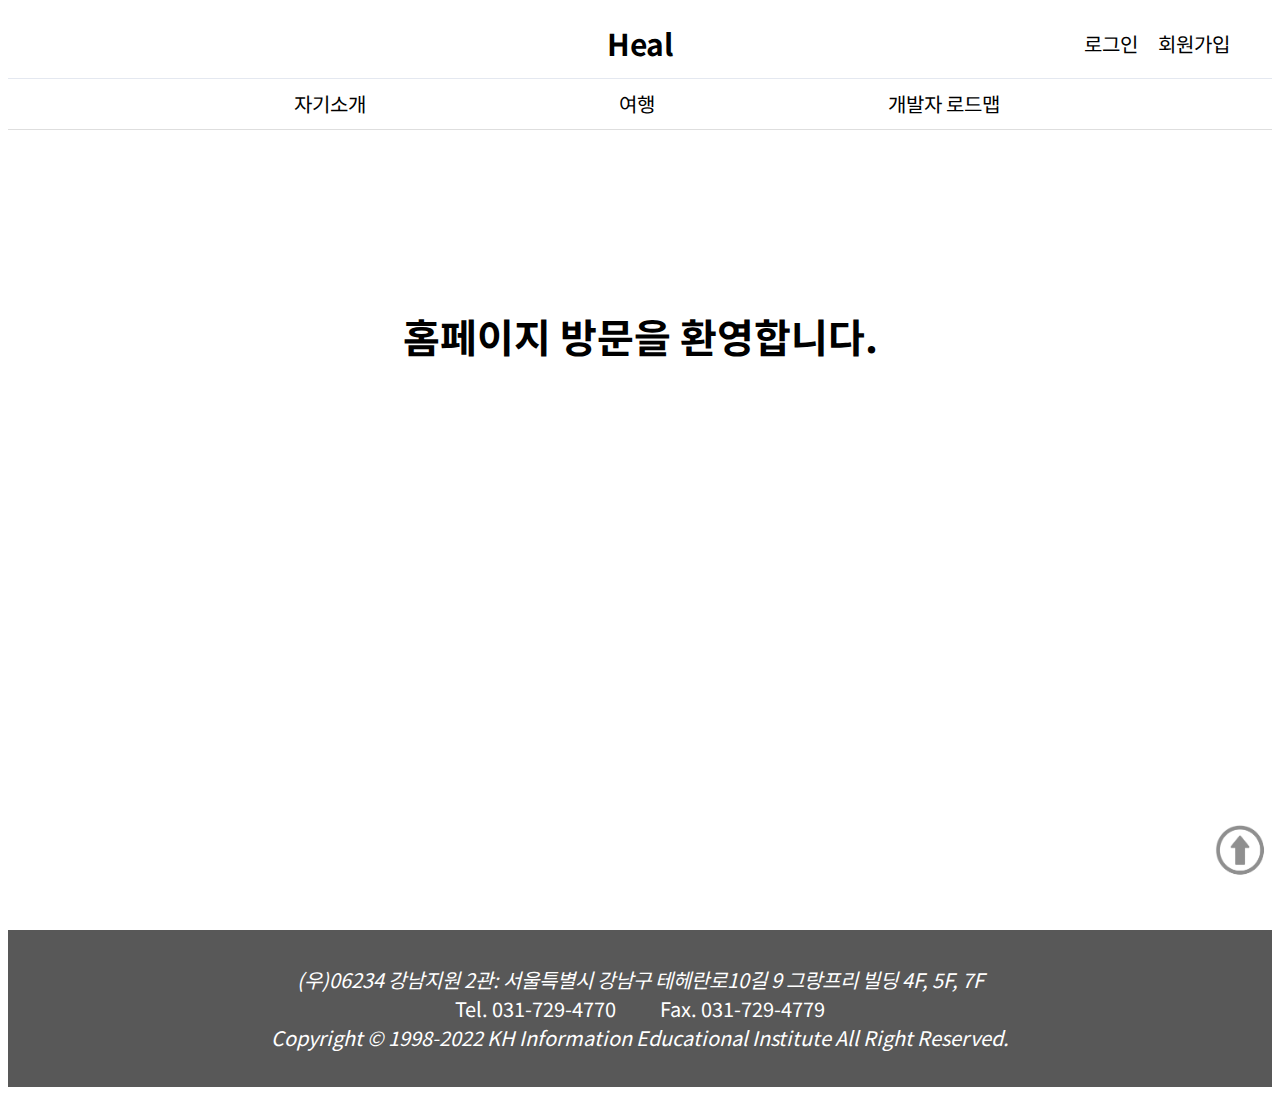
<file: index.html>
<!DOCTYPE html>
<html lang="en">
  <head>
    <meta charset="UTF-8" />
    <meta http-equiv="X-UA-Compatible" content="IE=edge" />
    <meta name="viewport" content="width=device-width, initial-scale=1.0" />
    <title>index</title>
    <link
      href="https://fonts.googleapis.com/css2?family=Merriweather:ital,wght@0,300;0,400;0,700;0,900;1,300;1,400;1,700;1,900&family=Noto+Sans+KR:wght@100;300;400;500;700;900&family=Noto+Serif+KR:wght@200;300;400;500;600;700;900&display=swap"
      rel="stylesheet"
    />
    <link rel="stylesheet" href="./css/standard.css" />
    <link rel="stylesheet" href="./css/index.css" />
  </head>
  <body>
    <header id="header">
      <nav class="mainNav">
        <a href="index.html">
          <div id="pageTitle">Heal</div>
        </a>
        <div class="mainNav-user-area">
          <a href="login.html">
            <div class="mainNav-user">로그인</div>
          </a>
          <a href="register.html">
            <div class="mainNav-user">회원가입</div>
          </a>
        </div>
      </nav>

      <nav id="subNav">
        <ul>
          <li><a href="about_me.html">자기소개</a></li>
          <li><a href="travel.html">여행</a></li>
          <li><a href="programmer_roadmap.html">개발자 로드맵</a></li>
        </ul>
      </nav>
    </header>
    <main id="main">
      <div id="wrap">
        <h1>홈페이지 방문을 환영합니다.</h1>
      </div>
    </main>

    <footer id="footer" class="public">
      <div class="footerInner clearfix">
        <div class="fAddr">
          <address>
            (우)06234 강남지원 2관: 서울특별시 강남구 테헤란로10길 9 그랑프리
            빌딩 4F, 5F, 7F
          </address>
          <div>
            <span class="contact">Tel. 031-729-4770</span>
            <span class="contact">Fax. 031-729-4779</span>
          </div>
          <cite
            >Copyright © 1998-2022 KH Information Educational Institute All
            Right Reserved.</cite
          >
        </div>
      </div>
    </footer>

    <a href="#header" id="btnTopScroll" title="상단으로 이동">
      <img src="./images/button.png" alt="TOP" />
    </a>
  </body>
</html>
</file>
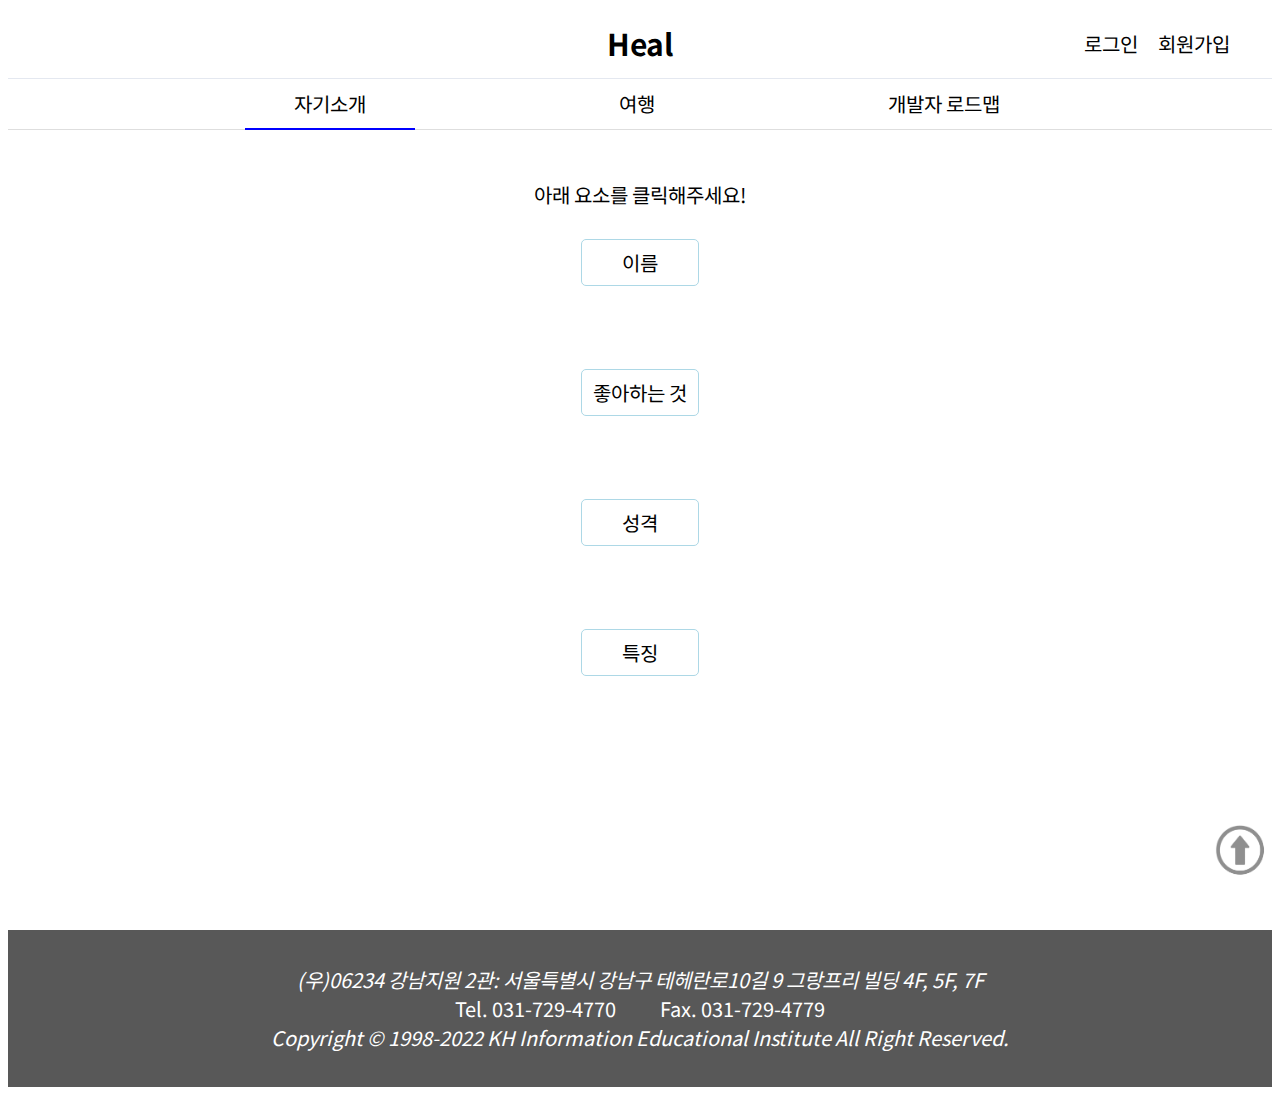
<file: about_me.html>
<!DOCTYPE html>
<html lang="en">
  <head>
    <meta charset="UTF-8" />
    <meta http-equiv="X-UA-Compatible" content="IE=edge" />
    <meta name="viewport" content="width=device-width, initial-scale=1.0" />
    <link
      href="https://fonts.googleapis.com/css2?family=Merriweather:ital,wght@0,300;0,400;0,700;0,900;1,300;1,400;1,700;1,900&family=Noto+Sans+KR:wght@100;300;400;500;700;900&family=Noto+Serif+KR:wght@200;300;400;500;600;700;900&display=swap"
      rel="stylesheet"
    />
    <link rel="stylesheet" href="./css/standard.css" />
    <link rel="stylesheet" href="./css/about_me.css" />
    <title>about_me</title>
  </head>
  <body>
    <header id="header">
      <nav class="mainNav">
        <a href="index.html">
          <div id="pageTitle">Heal</div>
        </a>
        <div class="mainNav-user-area">
          <a href="login.html">
            <div class="mainNav-user">로그인</div>
          </a>
          <a href="register.html">
            <div class="mainNav-user">회원가입</div>
          </a>
        </div>
      </nav>

      <nav id="subNav">
        <ul>
          <li><a href="about_me.html">자기소개</a></li>
          <li><a href="travel.html">여행</a></li>
          <li><a href="programmer_roadmap.html">개발자 로드맵</a></li>
        </ul>
      </nav>
    </header>

    <main id="main">
      <div id="wrap">
        <div class="intro-wrapper">
          <p>아래 요소를 클릭해주세요!</p>
          <div class="intro-area">
            <div class="intro-el">이름</div>
            <div class="intro-content">고미송</div>
          </div>
          <div class="intro-area">
            <div class="intro-el">좋아하는 것</div>
            <div class="intro-content">노래 듣기, 축구경기 보기, 사진 찍기</div>
          </div>
          <div class="intro-area">
            <div class="intro-el">성격</div>
            <div class="intro-content">꼼꼼하고, 신중한 편</div>
          </div>
          <div class="intro-area">
            <div class="intro-el">특징</div>
            <div class="intro-content">한 가지에 빠지면 열정 넘침</div>
          </div>
        </div>
      </div>
    </main>

    <footer id="footer" class="public">
      <div class="footerInner clearfix">
        <div class="fAddr">
          <address>
            (우)06234 강남지원 2관: 서울특별시 강남구 테헤란로10길 9 그랑프리
            빌딩 4F, 5F, 7F
          </address>
          <div>
            <span class="contact">Tel. 031-729-4770</span>
            <span class="contact">Fax. 031-729-4779</span>
          </div>
          <cite
            >Copyright © 1998-2022 KH Information Educational Institute All
            Right Reserved.</cite
          >
        </div>
      </div>
    </footer>

    <a href="#header" id="btnTopScroll" title="상단으로 이동">
      <img src="./images/button.png" alt="TOP" />
    </a>

    <script src="js/about_me.js"></script>
  </body>
</html>
</file>
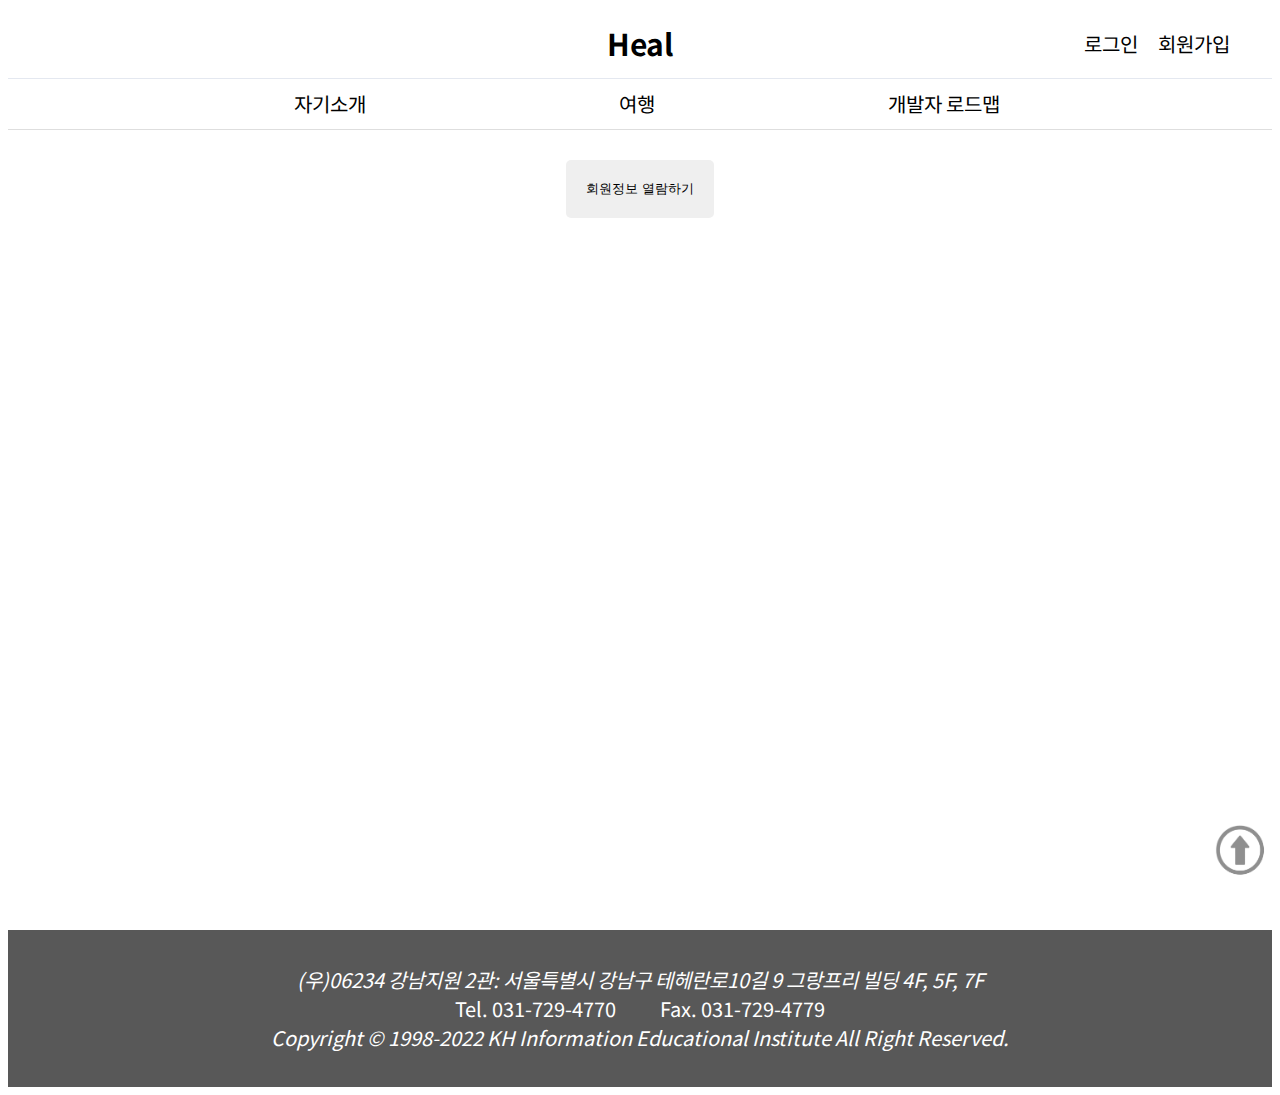
<file: check_user_lists.html>
<!DOCTYPE html>
<html lang="en">
  <head>
    <meta charset="UTF-8" />
    <meta http-equiv="X-UA-Compatible" content="IE=edge" />
    <meta name="viewport" content="width=device-width, initial-scale=1.0" />
    <title>Document</title>
    <link
      href="https://fonts.googleapis.com/css2?family=Merriweather:ital,wght@0,300;0,400;0,700;0,900;1,300;1,400;1,700;1,900&family=Noto+Sans+KR:wght@100;300;400;500;700;900&family=Noto+Serif+KR:wght@200;300;400;500;600;700;900&display=swap"
      rel="stylesheet"
    />
    <link rel="stylesheet" href="./css/standard.css" />
    <link rel="stylesheet" href="./css/check_user_lists.css" />
  </head>
  <body>
    <header id="header">
      <nav class="mainNav">
        <a href="index.html">
          <div id="pageTitle">Heal</div>
        </a>
        <div class="mainNav-user-area">
          <a href="login.html">
            <div class="mainNav-user">로그인</div>
          </a>
          <a href="register.html">
            <div class="mainNav-user">회원가입</div>
          </a>
        </div>
      </nav>

      <nav id="subNav">
        <ul>
          <li>
            <a href="about_me.html">자기소개</a>
          </li>
          <li>
            <a href="travel.html">여행</a>
          </li>
          <li>
            <a href="programmer_roadmap.html">개발자 로드맵</a>
          </li>
        </ul>
      </nav>
    </header>

    <main>
      <div id="wrap">
        <button type="button" id="userCheck">회원정보 열람하기</button>
        <div>
          <div id="userCheckDataName" style="display: none">
            열람한 관리자 정보
          </div>
          <div
            class="user-check-data"
            id="userCheckData"
            style="display: none"
          ></div>
        </div>

        <table id="userListsTb" style="display: none">
          <thead>
            <tr>
              <th>No</th>
              <th>이름</th>
              <th>아이디</th>
              <th>비밀번호</th>
              <th>이메일</th>
              <th>생년월일</th>
              <th>가입일시</th>
            </tr>
          </thead>
          <tbody></tbody>
        </table>
      </div>
    </main>

    <style></style>
    <footer id="footer" class="public">
      <div class="footerInner clearfix">
        <div class="fAddr">
          <address>
            (우)06234 강남지원 2관: 서울특별시 강남구 테헤란로10길 9 그랑프리
            빌딩 4F, 5F, 7F
          </address>
          <div>
            <span class="contact">Tel. 031-729-4770</span>
            <span class="contact">Fax. 031-729-4779</span>
          </div>
          <cite
            >Copyright © 1998-2022 KH Information Educational Institute All
            Right Reserved.</cite
          >
        </div>
      </div>
    </footer>

    <a href="#wrap" id="btnTopScroll" title="상단으로 이동">
      <img src="./images/button.png" alt="TOP" />
    </a>

    <script src="js/check_user_lists.js"></script>
  </body>
</html>
</file>
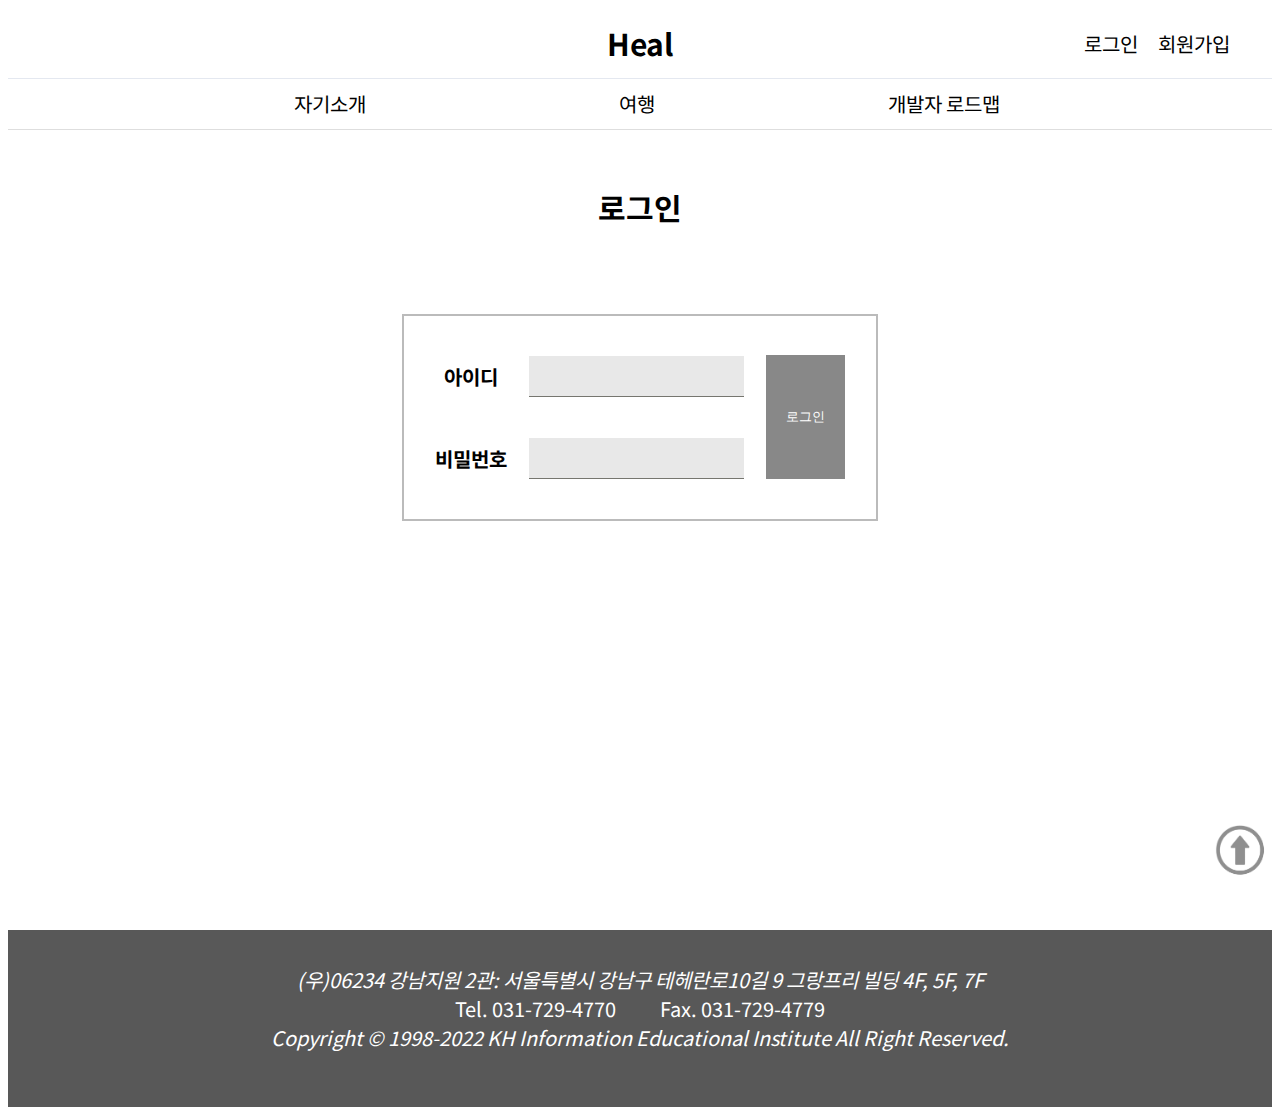
<file: login.html>
<!DOCTYPE html>
<html lang="en">
  <head>
    <meta charset="UTF-8" />
    <meta http-equiv="X-UA-Compatible" content="IE=edge" />
    <meta name="viewport" content="width=device-width, initial-scale=1.0" />
    <title>login</title>
    <link
      href="https://fonts.googleapis.com/css2?family=Merriweather:ital,wght@0,300;0,400;0,700;0,900;1,300;1,400;1,700;1,900&family=Noto+Sans+KR:wght@100;300;400;500;700;900&family=Noto+Serif+KR:wght@200;300;400;500;600;700;900&display=swap"
      rel="stylesheet"
    />
    <link rel="stylesheet" href="./css/standard.css" />
    <link rel="stylesheet" href="./css/login.css" />
  </head>
  <body>
    <header id="header">
      <nav class="mainNav">
        <a href="index.html">
          <div id="pageTitle">Heal</div>
        </a>
        <div class="mainNav-user-area">
          <a href="login.html">
            <div class="mainNav-user">로그인</div>
          </a>
          <a href="register.html">
            <div class="mainNav-user">회원가입</div>
          </a>
        </div>
      </nav>

      <nav id="subNav">
        <ul>
          <li>
            <a href="about_me.html">자기소개</a>
          </li>
          <li>
            <a href="travel.html">여행</a>
          </li>
          <li>
            <a href="programmer_roadmap.html">개발자 로드맵</a>
          </li>
        </ul>
      </nav>
    </header>

    <main id="main">
      <div id="wrap">
        <h2>로그인</h2>
        <div class="login-input-area">
          <table>
            <tbody>
              <tr>
                <th>
                  <label for="loginId" class="login-id-label">아이디</label>
                </th>
                <td><input type="text" id="loginId" /></td>
                <th rowspan="2">
                  <button type="button" id="login">로그인</button>
                </th>
              </tr>
              <tr>
                <th>
                  <label for="loginPwd" class="login-pwd-label">비밀번호</label>
                </th>
                <td><input type="password" id="loginPwd" /></td>
              </tr>
            </tbody>
          </table>
        </div>
      </div>
    </main>

    <footer id="footer" class="public">
      <div class="footerInner clearfix">
        <div class="fAddr">
          <address>
            (우)06234 강남지원 2관: 서울특별시 강남구 테헤란로10길 9 그랑프리
            빌딩 4F, 5F, 7F
          </address>
          <div>
            <span class="contact">Tel. 031-729-4770</span>
            <span class="contact">Fax. 031-729-4779</span>
          </div>
          <cite
            >Copyright © 1998-2022 KH Information Educational Institute All
            Right Reserved.</cite
          >
        </div>
      </div>
      <div>
        <p id="post-result"></p>
      </div>
    </footer>

    <a href="#header" id="btnTopScroll" title="상단으로 이동">
      <img src="./images/button.png" alt="TOP" />
    </a>

    <script src="js/login.js"></script>
  </body>
</html>
</file>
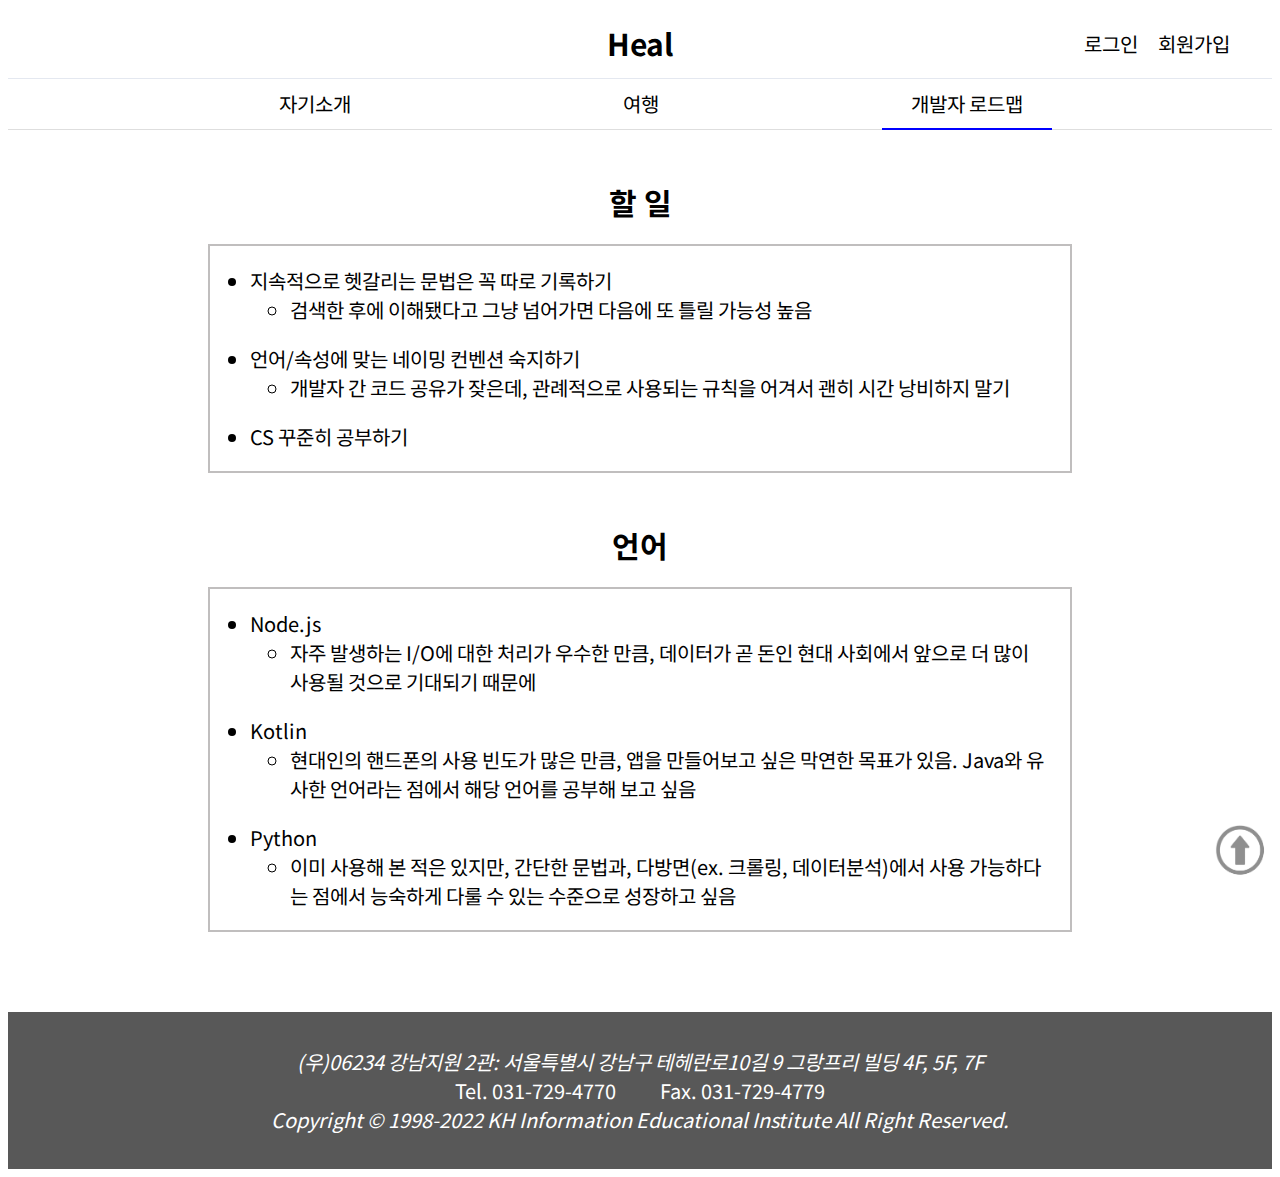
<file: programmer_roadmap.html>
<!DOCTYPE html>
<html lang="en">
  <head>
    <meta charset="UTF-8" />
    <meta http-equiv="X-UA-Compatible" content="IE=edge" />
    <meta name="viewport" content="width=device-width, initial-scale=1.0" />
    <title>programmer_roadmap</title>
    <link
      href="https://fonts.googleapis.com/css2?family=Merriweather:ital,wght@0,300;0,400;0,700;0,900;1,300;1,400;1,700;1,900&family=Noto+Sans+KR:wght@100;300;400;500;700;900&family=Noto+Serif+KR:wght@200;300;400;500;600;700;900&display=swap"
      rel="stylesheet"
    />
    <link rel="stylesheet" href="./css/standard.css" />
    <link rel="stylesheet" href="./css/programmer_roadmap.css" />
  </head>

  <body>
    <header id="header">
      <nav class="mainNav">
        <a href="index.html">
          <div id="pageTitle">Heal</div>
        </a>
        <div class="mainNav-user-area">
          <a href="login.html">
            <div class="mainNav-user">로그인</div>
          </a>
          <a href="register.html">
            <div class="mainNav-user">회원가입</div>
          </a>
        </div>
      </nav>

      <nav id="subNav">
        <ul>
          <li><a href="about_me.html">자기소개</a></li>
          <li><a href="travel.html">여행</a></li>
          <li><a href="programmer_roadmap.html">개발자 로드맵</a></li>
        </ul>
      </nav>
    </header>

    <main id="main">
      <div id="wrap">
        <!-- <p>아직 웹 개발의 모든 교육현재까지는 데이터를 다루는 것과 js에 가장 흥미가 생긴다.</p> -->

        <div class="roadmap-wrapper">
          <h2>할 일</h2>
          <ul class="roadmap-content-wrapper">
            <li class="roadmap-content">
              지속적으로 헷갈리는 문법은 꼭 따로 기록하기
              <ul>
                <li>
                  검색한 후에 이해됐다고 그냥 넘어가면 다음에 또 틀릴 가능성
                  높음
                </li>
              </ul>
            </li>
            <li class="roadmap-content">
              언어/속성에 맞는 네이밍 컨벤션 숙지하기
              <ul>
                <li>
                  개발자 간 코드 공유가 잦은데, 관례적으로 사용되는
                  규칙을 어겨서 괜히 시간 낭비하지 말기
                </li>
              </ul>
            </li>
            <li class="roadmap-content">CS 꾸준히 공부하기</li>
          </ul>
        </div>

        <div class="roadmap-wrapper">
          <h2>언어</h2>

          <ul class="roadmap-content-wrapper">
            <li class="roadmap-content">
              Node.js
              <ul>
                <li>
                  자주 발생하는 I/O에 대한 처리가 우수한 만큼,
                  데이터가 곧 돈인 현대 사회에서 앞으로 더 많이 사용될 것으로 기대되기 때문에
                </li>
              </ul>
            </li>
            <li class="roadmap-content">
              Kotlin
              <ul>
                <li>
                  현대인의 핸드폰의 사용 빈도가 많은 만큼, 앱을 만들어보고 싶은 막연한 목표가 있음. Java와 유사한 언어라는 점에서 해당 언어를 공부해 보고 싶음
                </li>
              </ul>
            </li>
            <li class="roadmap-content">
              Python
              <ul>
                <li>
                  이미 사용해 본 적은 있지만, 간단한 문법과, 다방면(ex. 크롤링,
                  데이터분석)에서 사용 가능하다는 점에서 능숙하게 다룰 수 있는
                  수준으로 성장하고 싶음
                </li>
              </ul>
            </li>
          </ul>

      </div>
    </main>
    <footer id="footer" class="public">
      <div class="footerInner clearfix">
        <div class="fAddr">
          <address>
            (우)06234 강남지원 2관: 서울특별시 강남구 테헤란로10길 9 그랑프리
            빌딩 4F, 5F, 7F
          </address>
          <div>
            <span class="contact">Tel. 031-729-4770</span>
            <span class="contact">Fax. 031-729-4779</span>
          </div>
          <cite
            >Copyright © 1998-2022 KH Information Educational Institute All
            Right Reserved.</cite
          >
        </div>
      </div>
    </footer>

    <a href="#header" id="btnTopScroll" title="상단으로 이동">
      <img src="./images/button.png" alt="TOP" />
    </a>

  </body>
</html>
</file>
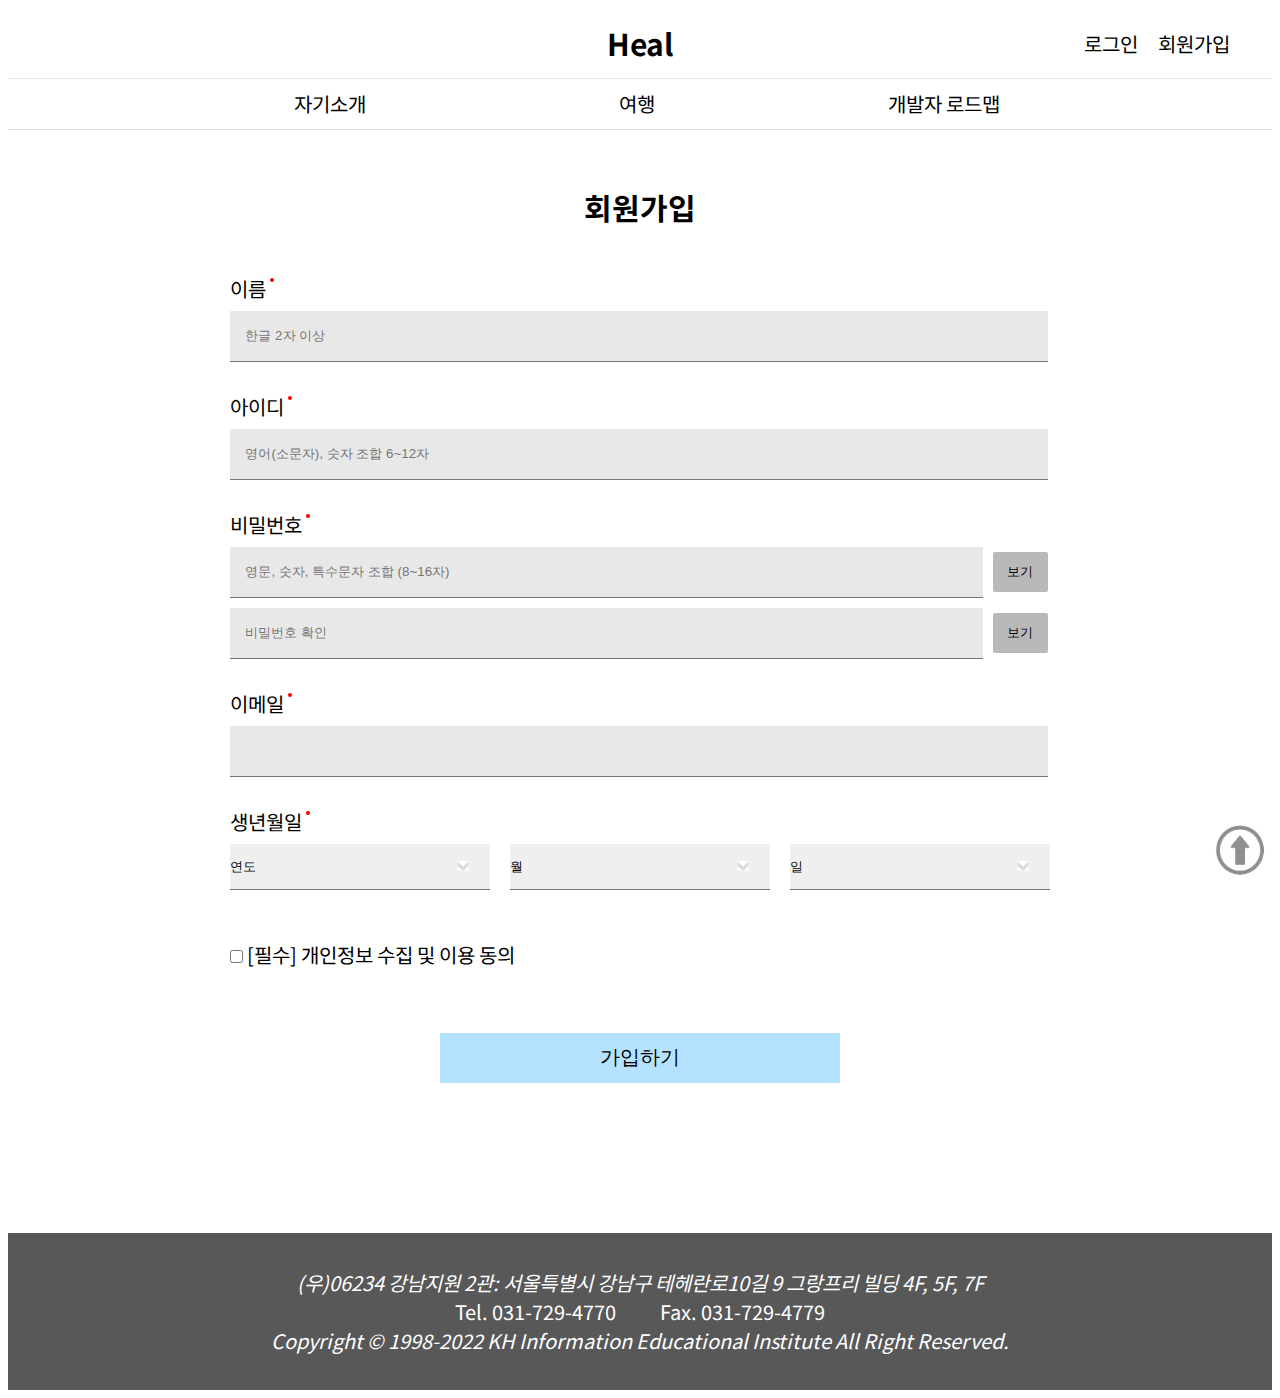
<file: register.html>
<!DOCTYPE html>
<html lang="en">
  <head>
    <meta charset="UTF-8" />
    <meta http-equiv="X-UA-Compatible" content="IE=edge" />
    <meta name="viewport" content="width=device-width, initial-scale=1.0" />
    <link
      href="https://fonts.googleapis.com/css2?family=Merriweather:ital,wght@0,300;0,400;0,700;0,900;1,300;1,400;1,700;1,900&family=Noto+Sans+KR:wght@100;300;400;500;700;900&family=Noto+Serif+KR:wght@200;300;400;500;600;700;900&display=swap"
      rel="stylesheet"
    />
    <link rel="stylesheet" href="./css/standard.css" />
    <link rel="stylesheet" href="./css/register.css" />
    <title>register</title>
    <!--  -->
  </head>
  <body>
    <header id="header">
      <nav class="mainNav">
        <a href="index.html">
          <div id="pageTitle">Heal</div>
        </a>
        <div class="mainNav-user-area">
          <a href="login.html">
            <div class="mainNav-user">로그인</div>
          </a>
          <a href="register.html">
            <div class="mainNav-user">회원가입</div>
          </a>
        </div>
      </nav>

      <nav id="subNav">
        <ul>
          <li><a href="about_me.html">자기소개</a></li>
          <li><a href="travel.html">여행</a></li>
          <li><a href="programmer_roadmap.html">개발자 로드맵</a></li>
        </ul>
      </nav>
    </header>

    <main id="main">
      <div id="wrap">
        <div id="register">
          <div id="registerTitle">
            <h2>회원가입</h2>
          </div>

          <form
            action="javascript:saveUserList();"
            method="GET"
            name="registerFrm"
          >
            <div class="register-input-container">
              <label for="registerName" class="register-label"
                >이름 <span class="register-essential">필수 입력</span>
              </label>
              <div class="register-input">
                <input
                  type="text"
                  id="registerName"
                  placeholder="한글 2자 이상"
                  maxlength="11"
                />
              </div>
              <div id="nameGuideArea">
                <div id="nameGuideLine">
                  <span></span>
                  <span></span>
                </div>
              </div>
            </div>
            <div class="register-input-container">
              <label for="registerId" class="register-label"
                >아이디 <span class="register-essential">필수 입력</span>
              </label>
              <div class="register-input">
                <input
                  type="text"
                  id="registerId"
                  placeholder="영어(소문자), 숫자 조합 6~12자"
                  maxlength="15"
                />
              </div>
              <div id="idGuideArea">
                <div id="idGuideLine">
                  <span></span>
                  <span></span>
                </div>
              </div>
              <div id="idCheckArea">
                <div id="idCheck">
                  <span></span>
                  <span></span>
                </div>
              </div>
            </div>

            <div class="register-input-container">
              <label for="registerPwd1" class="register-label"
                >비밀번호 <span class="register-essential">필수 입력</span>
              </label>
              <div class="register-input" id="pwdInput">
                <input
                  type="password"
                  id="registerPwd1"
                  placeholder="영문, 숫자, 특수문자 조합 (8~16자)"
                  maxlength="25"
                />
                <button type="button" class="pwd-show-hide">보기</button>
              </div>
              <div id="pwd1GuideArea">
                <div id="pwd1GuideLine1">
                  <span></span>
                  <span></span>
                </div>
                <div id="pwd1GuideLine2">
                  <span></span>
                  <span></span>
                </div>
              </div>
            </div>

            <div class="register-input-container">
              <div class="register-input">
                <input
                  id="registerPwd2"
                  title="비밀번호 확인"
                  placeholder="비밀번호 확인"
                  maxlength="30"
                  type="password"
                />
                <button type="button" class="pwd-show-hide">보기</button>
              </div>
              <div id="pwd2GuideArea">
                <div id="pwd2GuideLine">
                  <span></span>
                  <span></span>
                </div>
              </div>
            </div>

            <div class="register-input-container">
              <label for="loginJoinMembershipEmail" class="register-label"
                >이메일 <span class="register-essential">필수 입력</span></label
              >
              <div class="register-input">
                <input type="email" id="registerEmail" />
              </div>
              <div id="emailCheckArea">
                <div id="emailCheck">
                  <span></span>
                  <span></span>
                </div>
              </div>
            </div>

            <div class="register-input-container">
              <div>
                <label class="register-label"
                  >생년월일
                  <span class="register-essential">필수입력</span></label
                >
                <div id="birthcheck" class="register-input">
                  <div class="select-options">
                    <img
                      src="./images/optionSelector.jpg"
                      id="optionSelector"
                      alt="optionSelector"
                    />
                    <select
                      id="dobYear"
                      name="date_of_birth_year"
                      class="select-email"
                      title="Year"
                    >
                      <option value="" disabled selected>연도</option>
                      <option value="2022">2022</option>
                      <option value="2021">2021</option>
                      <option value="2020">2020</option>
                      <option value="2019">2019</option>
                      <option value="2018">2018</option>
                      <option value="2017">2017</option>
                      <option value="2016">2016</option>
                      <option value="2015">2015</option>
                      <option value="2014">2014</option>
                      <option value="2013">2013</option>
                      <option value="2012">2012</option>
                      <option value="2011">2011</option>
                      <option value="2010">2010</option>
                      <option value="2009">2009</option>
                      <option value="2008">2008</option>
                      <option value="2007">2007</option>
                      <option value="2006">2006</option>
                      <option value="2005">2005</option>
                      <option value="2004">2004</option>
                      <option value="2003">2003</option>
                      <option value="2002">2002</option>
                      <option value="2001">2001</option>
                      <option value="2000">2000</option>
                      <option value="1999">1999</option>
                      <option value="1998">1998</option>
                      <option value="1997">1997</option>
                      <option value="1996">1996</option>
                      <option value="1995">1995</option>
                      <option value="1994">1994</option>
                      <option value="1993">1993</option>
                      <option value="1992">1992</option>
                      <option value="1991">1991</option>
                      <option value="1990">1990</option>
                      <option value="1989">1989</option>
                      <option value="1988">1988</option>
                      <option value="1987">1987</option>
                      <option value="1986">1986</option>
                      <option value="1985">1985</option>
                      <option value="1984">1984</option>
                      <option value="1983">1983</option>
                      <option value="1982">1982</option>
                      <option value="1981">1981</option>
                      <option value="1980">1980</option>
                      <option value="1979">1979</option>
                      <option value="1978">1978</option>
                      <option value="1977">1977</option>
                      <option value="1976">1976</option>
                      <option value="1975">1975</option>
                      <option value="1974">1974</option>
                      <option value="1973">1973</option>
                      <option value="1972">1972</option>
                      <option value="1971">1971</option>
                      <option value="1970">1970</option>
                      <option value="1969">1969</option>
                      <option value="1968">1968</option>
                      <option value="1967">1967</option>
                      <option value="1966">1966</option>
                      <option value="1965">1965</option>
                      <option value="1964">1964</option>
                      <option value="1963">1963</option>
                      <option value="1962">1962</option>
                      <option value="1961">1961</option>
                      <option value="1960">1960</option>
                      <option value="1959">1959</option>
                      <option value="1958">1958</option>
                      <option value="1957">1957</option>
                      <option value="1956">1956</option>
                      <option value="1955">1955</option>
                      <option value="1954">1954</option>
                      <option value="1953">1953</option>
                      <option value="1952">1952</option>
                      <option value="1951">1951</option>
                      <option value="1950">1950</option>
                      <option value="1949">1949</option>
                      <option value="1948">1948</option>
                      <option value="1947">1947</option>
                      <option value="1946">1946</option>
                      <option value="1945">1945</option>
                      <option value="1944">1944</option>
                      <option value="1943">1943</option>
                      <option value="1942">1942</option>
                      <option value="1941">1941</option>
                      <option value="1940">1940</option>
                      <option value="1939">1939</option>
                      <option value="1938">1938</option>
                      <option value="1937">1937</option>
                      <option value="1936">1936</option>
                      <option value="1935">1935</option>
                      <option value="1934">1934</option>
                      <option value="1933">1933</option>
                      <option value="1932">1932</option>
                      <option value="1931">1931</option>
                      <option value="1930">1930</option>
                      <option value="1929">1929</option>
                      <option value="1928">1928</option>
                      <option value="1927">1927</option>
                      <option value="1926">1926</option>
                      <option value="1925">1925</option>
                      <option value="1924">1924</option>
                      <option value="1923">1923</option>
                      <option value="1922">1922</option>
                      <option value="1921">1921</option>
                      <option value="1920">1920</option>
                      <option value="1919">1919</option>
                      <option value="1918">1918</option>
                      <option value="1917">1917</option>
                      <option value="1916">1916</option>
                      <option value="1915">1915</option>
                      <option value="1914">1914</option>
                      <option value="1913">1913</option>
                      <option value="1912">1912</option>
                      <option value="1911">1911</option>
                      <option value="1910">1910</option>
                      <option value="1909">1909</option>
                      <option value="1908">1908</option>
                      <option value="1907">1907</option>
                      <option value="1906">1906</option>
                      <option value="1905">1905</option>
                      <option value="1904">1904</option>
                      <option value="1903">1903</option>
                      <option value="1902">1902</option>
                      <option value="1901">1901</option>
                    </select>
                  </div>
                  <div class="select-options">
                    <img
                      src="./images/optionSelector.jpg"
                      id="optionSelector"
                      alt="optionSelector"
                    />
                    <select
                      id="dobMonth"
                      name="date_of_birth_month"
                      class="select-email"
                      title="Month"
                    >
                      <option value="" disabled selected>월</option>
                      <option value="01">1</option>
                      <option value="02">2</option>
                      <option value="03">3</option>
                      <option value="04">4</option>
                      <option value="05">5</option>
                      <option value="06">6</option>
                      <option value="07">7</option>
                      <option value="08">8</option>
                      <option value="09">9</option>
                      <option value="10">10</option>
                      <option value="11">11</option>
                      <option value="12">12</option>
                    </select>
                  </div>
                  <div class="select-options">
                    <img
                      src="./images/optionSelector.jpg"
                      id="optionSelector"
                      alt="optionSelector"
                    />
                    <select
                      id="dobDay"
                      name="date_of_birth_day"
                      class="select-email"
                      title="Day"
                    >
                      <option value="" disabled selected>일</option>
                      <option value="01">1</option>
                      <option value="02">2</option>
                      <option value="03">3</option>
                      <option value="04">4</option>
                      <option value="05">5</option>
                      <option value="06">6</option>
                      <option value="07">7</option>
                      <option value="08">8</option>
                      <option value="09">9</option>
                      <option value="10">10</option>
                      <option value="11">11</option>
                      <option value="12">12</option>
                      <option value="13">13</option>
                      <option value="14">14</option>
                      <option value="15">15</option>
                      <option value="16">16</option>
                      <option value="17">17</option>
                      <option value="18">18</option>
                      <option value="19">19</option>
                      <option value="20">20</option>
                      <option value="21">21</option>
                      <option value="22">22</option>
                      <option value="23">23</option>
                      <option value="24">24</option>
                      <option value="25">25</option>
                      <option value="26">26</option>
                      <option value="27">27</option>
                      <option value="28">28</option>
                      <option value="29">29</option>
                      <option value="30">30</option>
                      <option value="31">31</option>
                    </select>
                  </div>
                </div>
              </div>
            </div>

            <div class="login-join-membership__form__agreement">
              <input
                type="checkbox"
                id="privacyAgree"
                name="agreeCheckBox"
                class="agree-check-box"
              />
              <label for="privacyAgree"
                >[필수] 개인정보 수집 및 이용 동의</label
              >
            </div>

            <div class="registerBtn">
              <button type="submit" id="registerBtn" class="registerBtnClick">
                가입하기
              </button>
            </div>
          </form>
        </div>
      </div>
    </main>

    <footer id="footer" class="public">
      <div class="footerInner clearfix">
        <div class="fAddr">
          <address>
            (우)06234 강남지원 2관: 서울특별시 강남구 테헤란로10길 9 그랑프리
            빌딩 4F, 5F, 7F
          </address>
          <div>
            <span class="contact">Tel. 031-729-4770</span>
            <span class="contact">Fax. 031-729-4779</span>
          </div>
          <cite
            >Copyright © 1998-2022 KH Information Educational Institute All
            Right Reserved.</cite
          >
        </div>
      </div>
    </footer>

    <a href="#header" id="btnTopScroll" title="상단으로 이동">
      <img src="./images/button.png" alt="TOP" />
    </a>

    <script src="js/register.js"></script>
  </body>
</html>
</file>
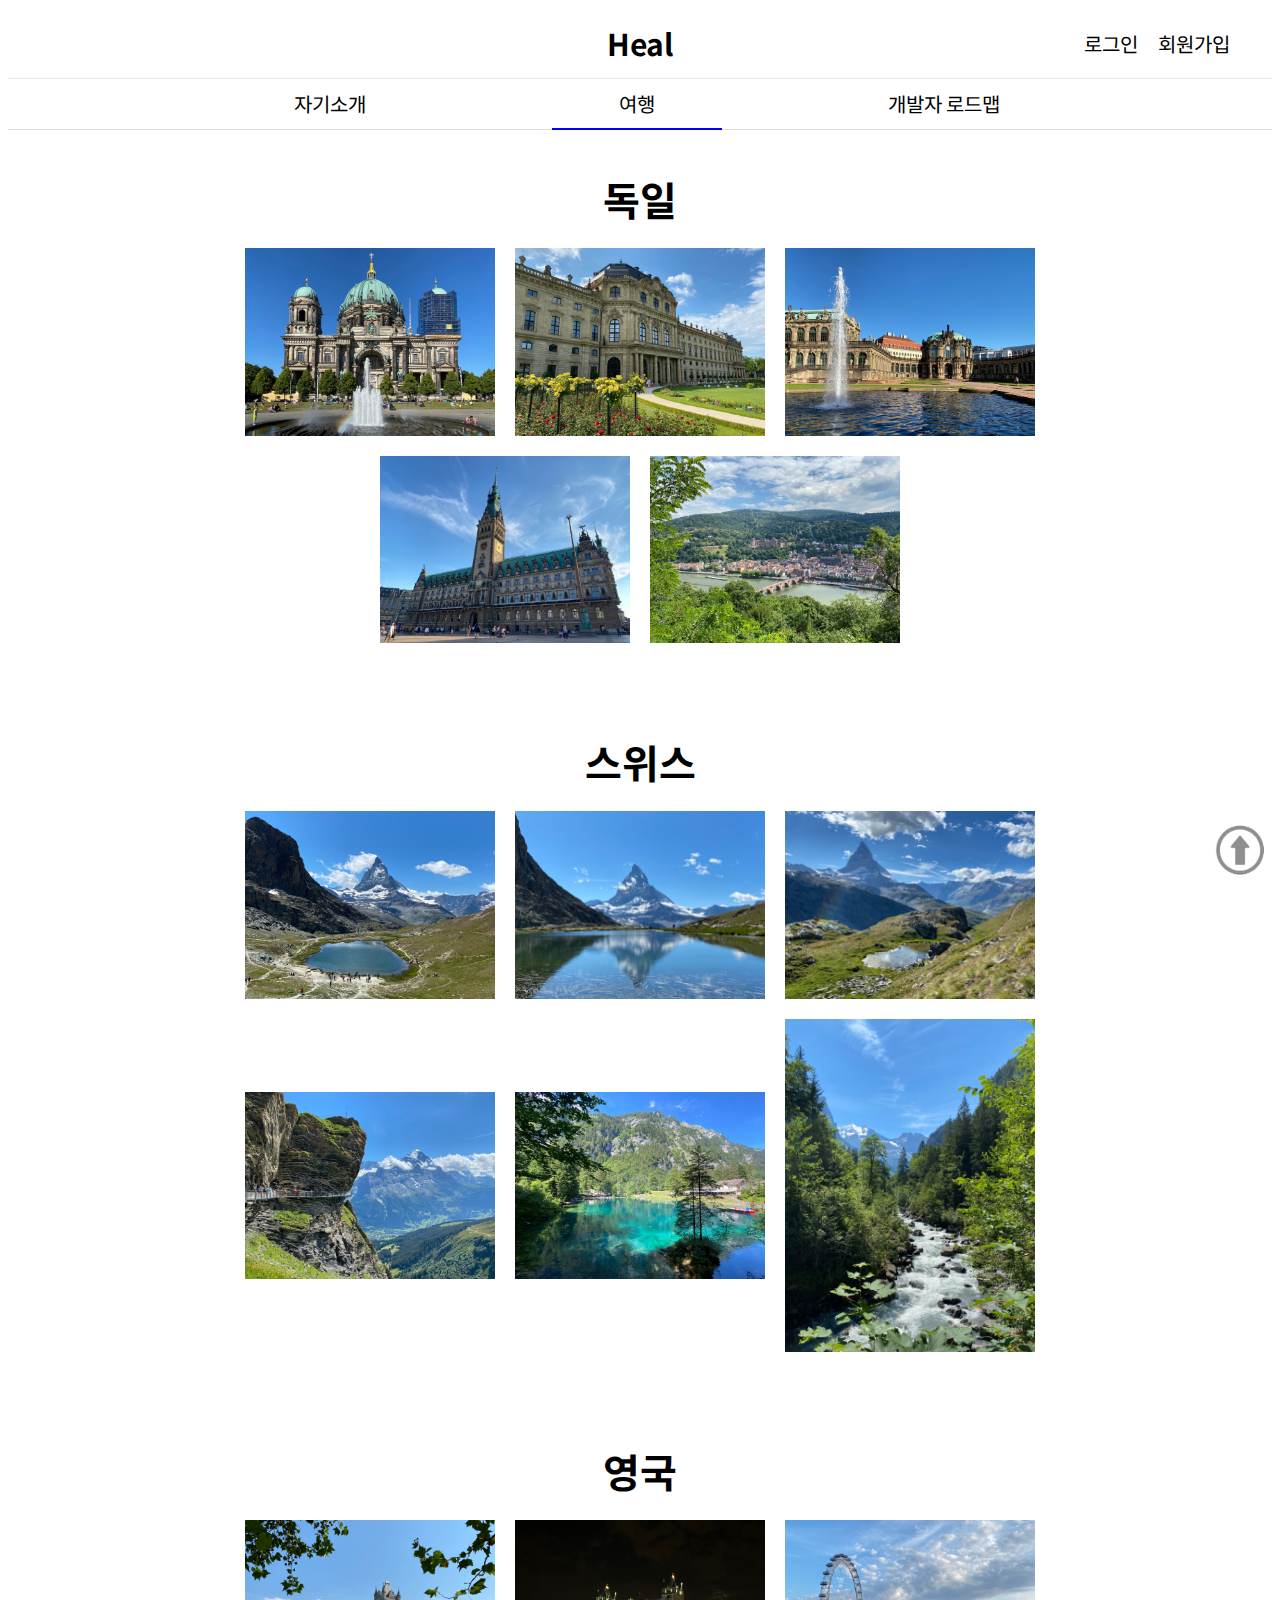
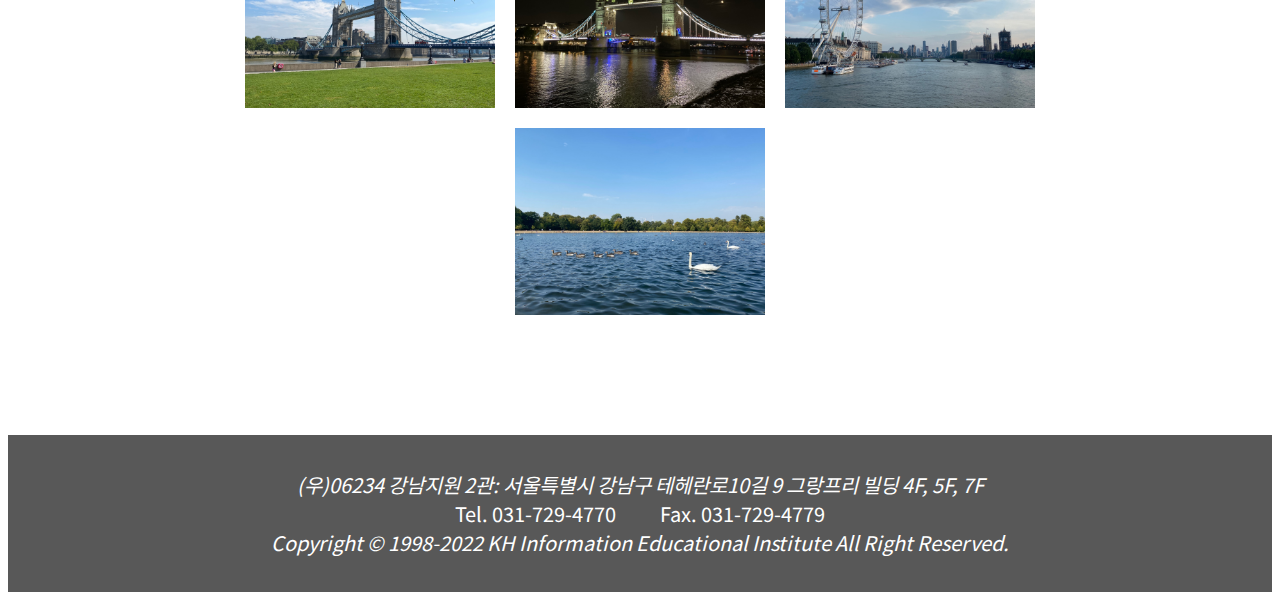
<file: travel.html>
<!DOCTYPE html>
<html lang="en">
<head>
  <meta charset="UTF-8">
  <meta http-equiv="X-UA-Compatible" content="IE=edge">
  <meta name="viewport" content="width=device-width, initial-scale=1.0">
  <title>travel</title>
  <link href="https://fonts.googleapis.com/css2?family=Merriweather:ital,wght@0,300;0,400;0,700;0,900;1,300;1,400;1,700;1,900&family=Noto+Sans+KR:wght@100;300;400;500;700;900&family=Noto+Serif+KR:wght@200;300;400;500;600;700;900&display=swap" rel="stylesheet">
  <link rel="stylesheet" href="./css/standard.css">
  <link rel="stylesheet" href="./css/travel.css">   
</head>
<body>
<header id="header">
  <nav class="mainNav">
    <a href="index.html">
      <div id="pageTitle">Heal</div>
    </a>
    <div class="mainNav-user-area">
      <a href="login.html">
        <div class="mainNav-user">로그인</div>
      </a>
      <a href="register.html">
        <div class="mainNav-user">회원가입</div>
      </a>
    </div>
  </nav>

  <nav id="subNav">
    <ul>
      <li><a href="about_me.html">자기소개</a></li>
      <li><a href="travel.html">여행</a></li>
      <li><a href="programmer_roadmap.html">개발자 로드맵</a></li>
    </ul>
  </nav>    
</header>

<main id="main">
  <div id="wrap">
  <div class="container">
    <h1 id="ger">독일</h1>
        <div class="img-wrapper" id="germany">
            <img src="./images/germany/berliner-dom.jpg" alt="berliner-dom">
            <div class="location" style="display:none;">Berlin, Germany</div>
            <img src="./images/germany/wuerzburg-residenz.jpg" alt="wuerzburg-residenz">
            <div class="location" style="display:none;">Wuerzburg, Germany</div>
            <img src="./images/germany/zwinger-palace.jpg" alt="zwinger-palace">
            <div class="location" style="display:none;">Dresden, Germany</div>
            <img src="./images/germany/harmburg-rathaus.jpg" alt="harmburg-rathaus">
            <div class="location" style="display:none;">Hamburg, Germany</div>
            <img src="./images/germany/schloss-heidelberg.jpg" alt="schloss-heidelberg">
            <div class="location" style="display:none;">Heidelberg, Germany</div>
        </div>
      </div>

    <div class="container">  
        <h1>스위스</h1>
        <div class="img-wrapper" id="switzerland">
            <img id="matte" src="./images/switzerland/reffel.jpg" alt="reffel">
            <div class="location" style="display:none;">Zermatt, Switzerland</div>
            <img id="matte" src="./images/switzerland/matterhorn.jpg" alt="matterhorn">
            <div class="location" style="display:none;">Zermatt, Switzerland</div>
            <img src="./images/switzerland/zermatt-hiking.jpg" alt="zermatt-hiking">
            <div class="location" style="display:none;">Zermatt, Switzerland</div>
            <img src="./images/switzerland/grindelwald.jpg" alt="grindelwald">
            <div class="location" style="display:none;">Grindelwald, Switzerland</div>
            <img src="./images/switzerland/blausee2.jpg" alt="blausee">
            <div class="location" style="display:none;">Blausee, Switzerland</div>           
            <img src="./images/switzerland/blausee1.jpg" alt="blausee">
            <div class="location" style="display:none;">Blausee, Switzerland</div>
        </div>
    </div>

    <div class="container"> 
        <h1>영국</h1>
        <div class="img-wrapper" id="england">
            <img src="./images/england/towerbridge1.jpg" alt="towerbridge">
            <div class="location" style="display:none;">London, England</div>
            <img src="./images/england/towerbridge2.jpg" alt="towerbridge">
            <div class="location" style="display:none;">London, England</div>
            <img src="./images/england/londoneye.jpg" alt="londoneye">
            <div class="location" style="display:none;">London, England</div>
            <img src="./images/england/kensington-garden.jpg" alt="kensington-garden">
            <div class="location" style="display:none;">London, England</div>
        </div>
    </div>
  </div>
  </main>

  <footer id="footer" class="public">
    <div class="footerInner clearfix">
      <div class="fAddr">
        <address>(우)06234 강남지원 2관: 서울특별시 강남구 테헤란로10길 9 그랑프리 빌딩 4F, 5F, 7F
        </address>
        <div>
          <span class="contact">Tel. 031-729-4770</span>
          <span class="contact">Fax. 031-729-4779</span>
        </div>
        <cite>Copyright © 1998-2022 KH Information Educational Institute All Right Reserved.</cite>
      </div>
    </div>
  </footer>
  
  <a href="#header" id="btnTopScroll" title="상단으로 이동">
    <img src="./images/button.png" alt="TOP">
  </a>

  <div id="layer"></div>
  <div id="popup" >
    <button type="button" id="close">X</button><br>
    <div id = "popup_container"></div>  
  </div>
  </div>


<script src="js/travel.js"></script>
</body>
</html>
</file>
<file: css/standard.css>
body {
  font-family: "Noto Sans KR", "Noto Serif KR", "Merriweather", serif;
  font-size: 20px;
  font-weight: 400;
}

a {
  text-decoration: none;
}

#header {
  text-align: center;
  position: relative;
}

nav a {
  color: black;
}

#pageTitle {
  font-size: 30px;
  font-weight: 700;
}

.mainNav {
  position: relative;
  display: flex;
  flex-direction: row;
  align-items: center;
  justify-content: center;
  border-bottom: 1px solid #e4e8f0;
  height: 70px;
}

.mainNav-user-area {
  position: absolute;
  right: 2rem;
  display: flex;
  flex-direction: row;
  justify-content: space-evenly;
  align-items: center;
  margin-bottom: 0;
}

.mainNav-user {
  margin: 0 10px;
}

main {
  min-height: 800px;
}

#subNav {
  display: flex;
  flex-direction: row;
  justify-content: space-evenly;
  border-bottom: 1px solid #dedede;
}

#subNav > ul {
  height: 2.5em;
  margin: 0;
}

#subNav > ul > li {
  color: black;
  position: relative;
  float: left;
  width: 31%;
  list-style: none;
  text-align: center;
}

#subNav a {
  display: block;
  padding: 10px 20px;
  width: 130px;
  text-decoration: none;
  color: black;
  margin: 0 80px;
}

#subNav > ul > li :hover {
  text-decoration: underline;
  color: skyblue;
}

/* 하단부 */
#footer {
  position: relative;
  padding: 35px;
  background-color: #585858;
}

.fAddr {
  color: white;
  margin: 0 auto;
  text-align: center;
}

.contact {
  margin: 0 20px;
}

#btnTopScroll {
  position: fixed;
  bottom: 25px;
  right: 15px;
  z-index: 998;
  line-height: 0;
}

#btnTopScroll > img {
  width: 50px;
  height: 50px;
}
</file>
<file: css/index.css>
#wrap {
  width: 1024px;
  text-align: center;
  margin: 0 auto;
  padding: 150px 0;
}
</file>
<file: css/about_me.css>
#wrap {
  width: 1024px;
  margin: 0 auto;
  text-align: center;
  padding: 30px 0;
}

#subNav > ul > li:nth-of-type(1) > a {
  border-bottom: 2px solid blue;
}

.intro-wrapper {
  text-align: center;
  margin: 0 auto;
}

p {
  margin-bottom: 30px;
}

.intro-area {
  height: 130px;
  width: 500px;
  margin: 30px 5px;
  overflow: hidden;
  margin: 0 auto;
  text-align: center;
}

.intro-el {
  width: 100px;
  border: 1px solid lightblue;
  border-radius: 5px;
  padding: 8px;
  margin: 0 auto;
}

.intro-el:hover {
  cursor: pointer;
  background-color: #8ecee4;
}

.intro-content {
  transform: translateX(500px);
}

.intro-content-show {
  margin-top: 10px;
  transform: translate(0);
  transition-duration: 2s;
}
</file>
<file: css/check_user_lists.css>
#wrap {
  width: 1024px;
  margin: 0 auto;
  text-align: center;
  padding: 30px 0;
}

table {
  border-collapse: collapse;
  width: fit-content;
  margin: 30px auto;
}

th,
td {
  border: 1px solid #686868;
  padding: 2px 5px;
}

button {
  border: none;
  padding: 20px 20px;
  border-radius: 5px;
  margin-bottom: 20px;
}

.user-check-data {
  border: 1px solid #000;
  min-height: 100px;
  width: 400px;
  padding: 10px;
  margin: 10px auto;
}
</file>
<file: css/login.css>
#wrap {
  width: 1024px;
  margin: 0 auto;
  text-align: center;
  padding: 30px 0;
}

table {
  border: 2px solid #bbbbbb;
  border-collapse: collapse;
  height: 130px;
  margin: 30px auto;
}

th:nth-of-type(1),
td:nth-of-type(1) {
  padding-top: 40px;
}

tr:nth-of-type(2) th,
tr:nth-of-type(2) td {
  padding-bottom: 40px;
}

input {
  background-color: #e8e8e8;
  border: none;
  padding: 15px 0px 15px 15px;
  border-bottom: 1px solid #76766f;
  width: 200px;
  height: 10px;
  transition: all 0.3s ease-in-out;
}

input:focus {
  background-color: white;
}

button {
  background-color: #888888;
  color: white;
  border: none;
  padding: 53px 20px;
  margin: 0 30px 0 20px;
  cursor: pointer;
}

label {
  margin: 0 20px 0 30px;
}

.login-input-area {
  padding: 30px;
}
</file>
<file: css/programmer_roadmap.css>
#wrap {
  width: 1024px;
  margin: 0 auto;
  text-align: center;
  padding: 30px 0;
}

#subNav > ul > li:nth-of-type(3) > a {
  border-bottom: 2px solid blue;
}

.roadmap-wrapper {
  margin-bottom: 50px;
}

h2 {
  margin: 20px 0;
}

.roadmap-content-wrapper {
  width: 80%;
  margin: 0 auto;
  border: 2px solid #c0bebe;
}

.roadmap-content {
  text-align: left;
  margin: 20px 0;
}

li {
  padding-right: 10px;
}
</file>
<file: css/register.css>
#wrap {
  width: 1024px;
  margin: 0 auto;
  margin-bottom: 100px;
}

#registerTitle {
  text-align: center;
}

.register-label {
  display: inline-block;
  margin: 20px 0 8px 0;
}

.register-input-container {
  margin: 10px 0;
}

#register {
  width: 80%;
  margin: 0 auto;
  padding: 30px;
}

.pwd-show-hide {
  color: #080009;
  background: #b9b9b9;
  position: absolute;
  border: none;
  border-radius: 2px;
  height: 40px;
  width: 55px;
  line-height: 33px;
  cursor: pointer;
  margin-top: 5px;
  transition: all 0.3s ease-in-out;
}

.pwd-show-hide:hover {
  background-color: black;
  color: white;
}

.fail {
  display: block;
  color: red;
  margin-top: 7px;
}

.hide {
  display: none;
}

.success {
  display: block;
  color: green;
  margin: 7px 0;
}

form [type="text"],
form [type="email"],
form [type="password"] {
  background-color: #e8e8e8;
  border: none;
  padding: 15px 0px 15px 15px;
  border-bottom: 1px solid #76766f;
  width: 98%;
  height: 20px;
  transition: all 0.3s ease-in-out;
}

form [type="text"]:focus,
form [type="email"]:focus,
form [type="password"]:focus {
  background-color: white;
}

#registerPwd1,
#registerPwd2 {
  width: 90%;
  margin-right: 10px;
}

fieldset {
  border: none;
  margin: 0;
  padding: 0;
}

.register-essential {
  display: inline-block;
  overflow: hidden;
  width: 4px;
  height: 4px;
  margin-top: 4px;
  border-radius: 50%;
  background-color: red;
  vertical-align: top;
}

#optionSelector {
  position: absolute;
  width: 12px;
  top: 17px;
  right: 1px;
}

.select-options {
  border-bottom: 1px solid #76766f;
  display: block;
  float: left;
  position: relative;
  width: 100%;
}

#birthcheck :nth-child(1),
#birthcheck :nth-child(2) {
  margin-right: 20px;
}

.select-options select {
  display: block;
  width: 100%;
  appearance: none;
  border: none;
  padding: 15px 0;
  cursor: pointer;
}

#birthcheck {
  display: flex;
  flex-direction: row;
  justify-content: space-around;
  margin: 0;
  padding: 0;
}

.agree-check-box {
  margin: 50px 0;
}

.registerBtn {
  text-align: center;
  margin: 20px 0;
}

.registerBtnClick {
  background-color: rgb(181, 227, 255);
  border-color: rgb(181, 227, 255);
  border-style: none;
  font-size: 20px;
  width: 400px;
  height: 50px;
  color: black;
  transition: all 0.3s ease-in-out;
}

.registerBtnClick:hover {
  cursor: pointer;
  background-color: rgb(35, 106, 240);
  color: white;
}
</file>
<file: css/travel.css>
#wrap {
  width: 1024px;
  margin: 0 auto;
  text-align: center;
  padding: 30px 0;
}

#subNav > ul > li:nth-of-type(2) > a {
  border-bottom: 2px solid blue;
}

.container {
  margin-bottom: 80px;
}

h1 {
  margin: 10px;
}

.container img {
  width: 250px;
  margin: 10px;
}

.container img:hover {
  box-shadow: 5px 5px 10px 0 grey;
}

.img-wrapper {
  display: flex;
  flex-direction: row;
  justify-content: center;
  flex-wrap: wrap;
  align-items: center;
}

#layer {
  position: absolute;
  display: none;
  left: 0px;
  width: 2000px;
  height: 100%;
  background-color: white;
  opacity: 0.4;
}

#popup #locationIcon {
  position: relative;
  top: 3px;
  width: 20px;
}

/* 팝업창 열기/닫기 */
#popup {
  margin: 0px auto;
  display: none;
  position: fixed;
  /* margin: 60px; */
  left: 20%;
  top: 10px;
  width: 80%;
  margin-left: -10%;
  height: 95%;
  z-index: 9999;
  background: white;
  border: 1px solid #d1d8dd;
  box-shadow: 0 0 6px 1px rgb(0 0 0 / 30%);
  text-align: center;
  overflow: scroll;
}

.location-info {
  margin: 10px 0;
}

#popup img {
  position: relative;
  margin-top: 10px;
  width: 70%;
  height: auto;
}

#popup .popup-image-h {
  width: 45%;
}

#close {
  width: 50px;
  height: 30px;
  text-align: center;
  font-size: 16px;
  margin-top: 1%;
  margin-left: 90%;
  border-style: none;
}
</file>
